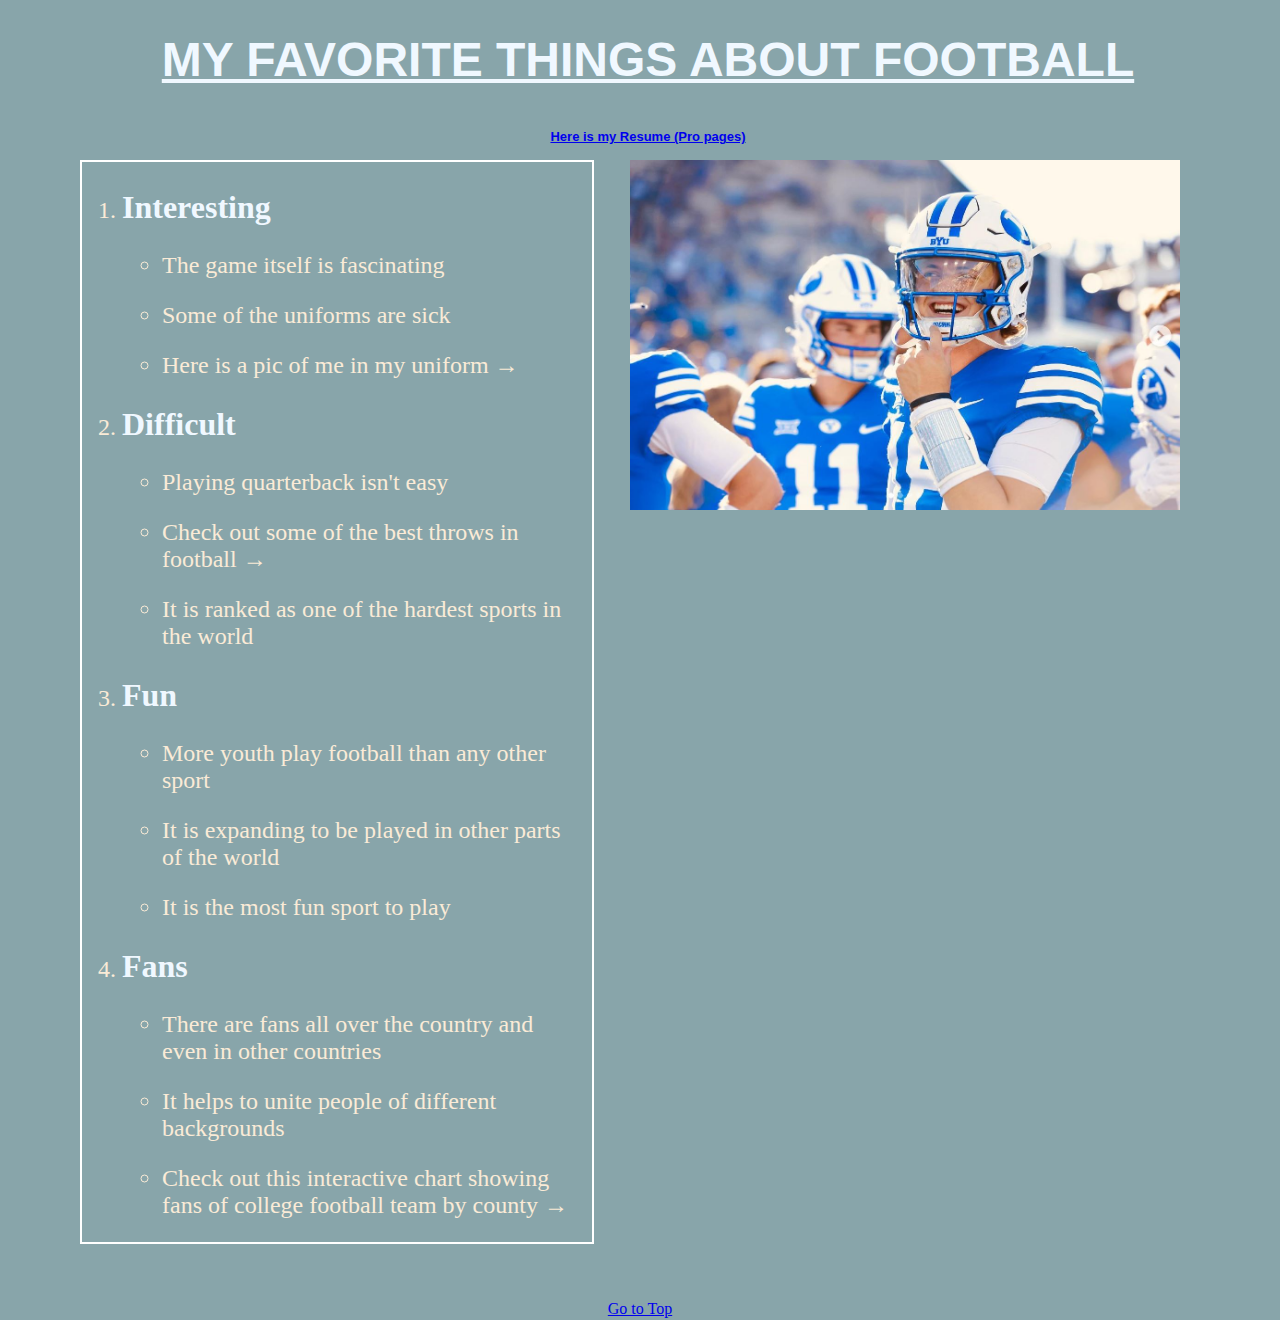
<file: fromscratch.html>
<!DOCTYPE html>
<html lang="en">
<head>
    <meta charset="UTF-8">
    <meta name="viewport" content="width=device-width, initial-scale=1.0">
    <title>Football</title>
    <link rel="stylesheet" href="css/mystyles.css">
</head>
<body>
    <div class="header">
        <h1 id="top">MY FAVORITE THINGS ABOUT FOOTBALL</h1>
        <span class="prolink"><a href="index.html" target="_blank">Here is my Resume (Pro pages)</a></span>
    </div>
    <div class="lefttext leftside">
        <ol><li><h2>Interesting</h2></li>
            <ul>
                <li>The game itself is fascinating</li>
                <li>Some of the uniforms are sick</li>
                <li>Here is a pic of me in my uniform &rarr;</li>
            </ul>
            <li><h2>Difficult</h2></li>
            <ul>
                <li>Playing quarterback isn't easy</li>
                <li>Check out some of the best throws in football &rarr;</li>
                <li>It is ranked as one of the hardest sports in the world</li>
            </ul>
            <li><h2>Fun</h2></li>
            <ul>
                <li>More youth play football than any other sport</li>
                <li>It is expanding to be played in other parts of the world</li>
                <li>It is the most fun sport to play</li>
            </ul>
            <li><h2>Fans</h2></li>
            <ul>
                <li>There are fans all over the country and even in other countries</li>
                <li>It helps to unite people of different backgrounds</li>
                <li>Check out this interactive chart showing fans of college football team by county &rarr;</li>
            </ul>
        </ol>
    </div>
    </style>
    <div class="rightvideo">
        <iframe width="560" height="315" src="https://www.youtube.com/embed/fPzElg4mOEM?si=bqZYllJipdOqDdz5" title="YouTube video player" frameborder="0" allow="accelerometer; autoplay; clipboard-write; encrypted-media; gyroscope; picture-in-picture; web-share" referrerpolicy="strict-origin-when-cross-origin" allowfullscreen></iframe>
    </div>
    <div class="rightpic">
            <img class="rightpic" src="assets/img/meplayingfootballl.JPG" alt="Me playing football">
    </div>
    <div class="righttableau">
                <!-- tableau thing -->
                <div class='tableauPlaceholder' id='viz1712181591567' style='position: relative'><noscript><a href='#'><img alt='College Football Map ' src='https:&#47;&#47;public.tableau.com&#47;static&#47;images&#47;WW&#47;WW9QCBTBG&#47;1_rss.png' style='border: none' /></a></noscript><object class='tableauViz'  style='display:none;'><param name='host_url' value='https%3A%2F%2Fpublic.tableau.com%2F' /> <param name='embed_code_version' value='3' /> <param name='path' value='shared&#47;WW9QCBTBG' /> <param name='toolbar' value='yes' /><param name='static_image' value='https:&#47;&#47;public.tableau.com&#47;static&#47;images&#47;WW&#47;WW9QCBTBG&#47;1.png' /> <param name='animate_transition' value='yes' /><param name='display_static_image' value='yes' /><param name='display_spinner' value='yes' /><param name='display_overlay' value='yes' /><param name='display_count' value='yes' /><param name='language' value='en-US' /></object></div>                <script type='text/javascript'>                    var divElement = document.getElementById('viz1712181591567');                    var vizElement = divElement.getElementsByTagName('object')[0];                    if ( divElement.offsetWidth > 800 ) { vizElement.style.width='100%';vizElement.style.height=(divElement.offsetWidth*0.75)+'px';} else if ( divElement.offsetWidth > 500 ) { vizElement.style.width='100%';vizElement.style.height=(divElement.offsetWidth*0.75)+'px';} else { vizElement.style.width='100%';vizElement.style.height=(divElement.offsetWidth*1.77)+'px';}                     var scriptElement = document.createElement('script');                    scriptElement.src = 'https://public.tableau.com/javascripts/api/viz_v1.js';                    vizElement.parentNode.insertBefore(scriptElement, vizElement);                </script>
            </ul>
    </div>
<div class="footer"><a href="#top">Go to Top</a></div>
<body>
</body>
</html>
</file>
<file: css/mystyles.css>
body{
    background-color: rgba(17, 76, 86, 0.5);
}

.prolink{
    font-size: small;
    top: 50px;
}

.tableaustyle{
    width: 100% !important
}
h1{
    color:aliceblue;
    font-family: 'Comic Sans MS' Calibri, Cambria;
    text-decoration: underline;
}

h2{
    color:aliceblue;
    font-family: 'Comic Sans MS' Calibri, Cambria;
    font-size: xx-large;
}

.header{
    display:block;
    position: absolute;
    top: 0px;
    text-align: center;
    width: 100%;
    font-weight: bolder;
    font-family: Helvetica, sans-serif;
    font-size: x-large;
}
.footer{
    bottom: 0px;
    top: 1300px;
    left: 5px;
    right: 5px;
    height:20px;
    position: absolute;
    padding-left: 10px;
    padding-right: 10px;
    text-align: center;
}
.maintext{
    font-family: 'Comic Sans MS' Calibri, Cambria;
    top: 1000px;
    color: antiquewhite;
    position: absolute;
    margin:auto;
    width: 100%;
    text-align:center;
    font-size: large;
    margin-bottom: 20px;
}

.leftside{
    position: absolute;
    top: 160px;
    left:80px;
    width: 500px;
    bottom:0px;
    border: 2px solid white;
    height:fit-content;
    padding-right: 10px;
}

.lastpoint{
    bottom:5000px;
}

.border{
    border-right-color: 2px solid rgb(57, 56, 56);
    position: absolute;
    background-color: rgba(36,98,36,0.5);
}

li{
    font-size: x-large;
    margin-bottom: 23px;
}

.lefttext{
    color:antiquewhite;
}

ol{
    color: antiquewhite;
}

.righttableau{
    position: absolute;
    top:850px;
    right:103px;
    width: 40%;
    height: 20%;
    bottom: 20px;
}

.rightpic{
    position: absolute;
    top:80px;
    right:50px;
    height: 350px;
    width: 550px;
}
.rightvideo{
    position: absolute;
    top:525px;
    bottom: 0px;
    width: 550px;
    right:105px;
}
</file>
